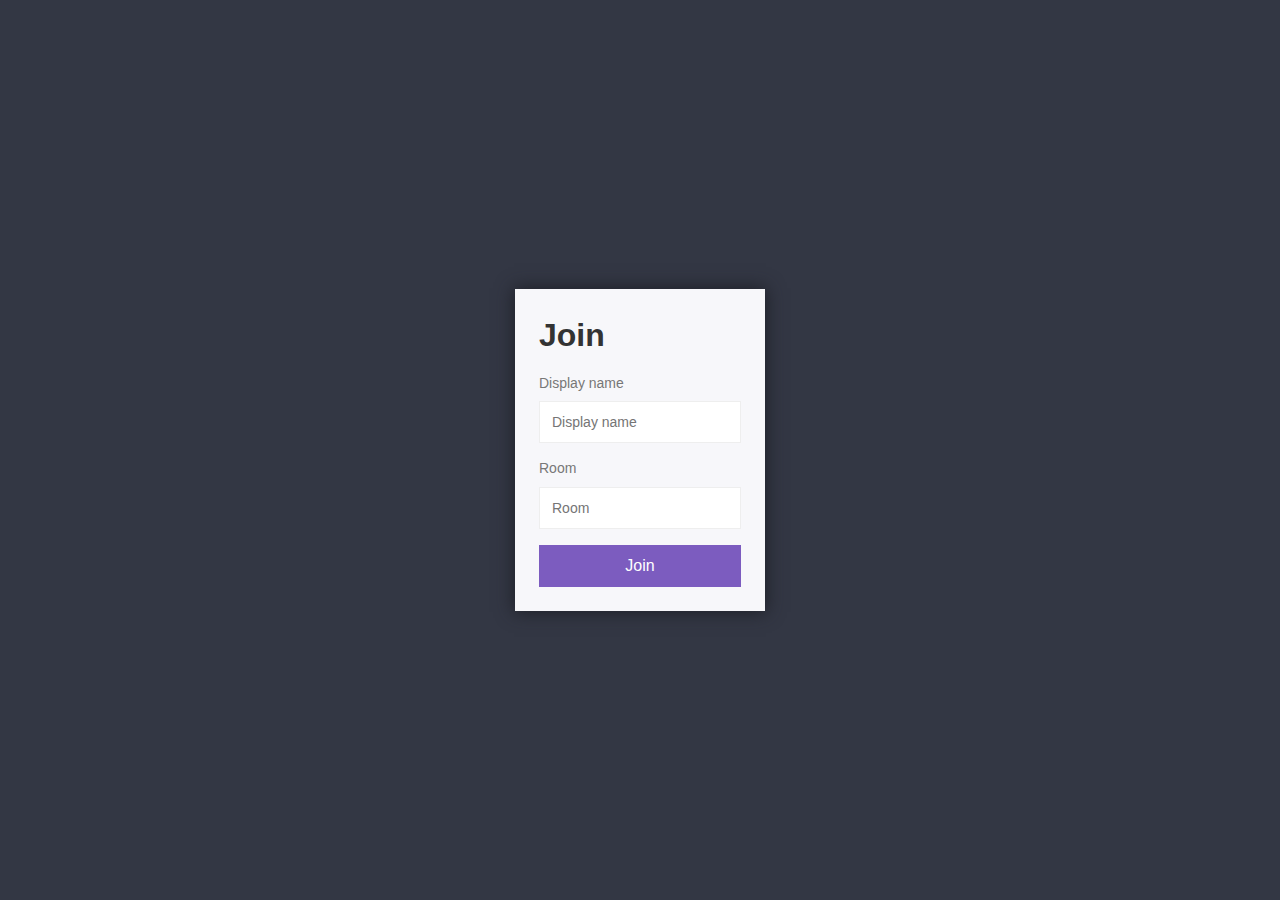
<file: index.html>
<!DOCTYPE html>
<html>
    <head>
        <title>Chat App</title>
        <link rel="stylesheet" href="css/styles.min.css">
        <link rel="shortcut icon" href="images.png">
    </head>
    <body>
        <div class="centered-form">
            <div class="centered-form__box">
                <h1>Join</h1>
                <form action="chat.html">
                    <label>Display name</label>
                    <input type="text" name="username" placeholder="Display name" required>
                    <label>Room</label>
                    <input type="text" name="room" placeholder="Room" required>
                    <button>Join</button>
                </form>
            </div>
        </div>
    </body>
</html>
</file>
<file: css/styles.min.css>
* {
  margin: 0;
  padding: 0;
  box-sizing: border-box;
}
html {
  font-size: 16px;
}
input {
  font-size: 14px;
}
body {
  line-height: 1.4;
  color: #333;
  font-family: Helvetica, Arial, sans-serif;
}

li {
	cursor: pointer;
  position: relative;
  padding: 12px 8px 12px 40px;
	list-style-type: none;
	margin-top: 30px;
	width: 200px;
	background: rgb(59, 235, 220);
	text-align: center;
  font-size: 18px;
  transition: 0.2s;
}

h1 {
  margin-bottom: 16px;
}
label {
  display: block;
  font-size: 14px;
  margin-bottom: 8px;
  color: #777;
}
input {
  border: 1px solid #eee;
  padding: 12px;
  outline: none;
}
button {
  cursor: pointer;
  padding: 12px;
  background: #7c5cbf;
  border: none;
  color: #fff;
  font-size: 16px;
  transition: background 0.3s ease;
}
button:hover {
  background: #6b47b8;
}
button:disabled {
  cursor: default;
  background: #7c5cbf94;
}
.centered-form {
  background: #333744;
  width: 100vw;
  height: 100vh;
  display: flex;
  justify-content: center;
  align-items: center;
}
.centered-form__box {
  box-shadow: 0 0 17px 1px #1d1f26;
  background: #f7f7fa;
  padding: 24px;
  width: 250px;
}
.centered-form button {
  width: 100%;
}
.centered-form input {
  margin-bottom: 16px;
  width: 100%;
}
.chat {
  display: flex;
}
.chat__sidebar {
  height: 100vh;
  color: #fff;
  background: #333744;
  width: 225px;
}
.chat__main {
  flex-grow: 1;
  display: flex;
  flex-direction: column;
  max-height: 100vh;
}
.chat__messages {
  flex-grow: 1;
  padding: 24px 24px 0;
}
.message {
  margin-bottom: 16px;
}
.message__name {
  font-weight: 600;
  font-size: 14px;
  margin-right: 8px;
}
.message__meta {
  color: #777;
  font-size: 14px;
}
.message a {
  color: #0070cc;
}
.compose {
  display: flex;
  flex-shrink: 0;
  margin-top: 16px;
  padding: 24px;
}
.compose form {
  display: flex;
  flex-grow: 1;
  margin-right: 16px;
}
.compose input {
  border: 1px solid #eee;
  width: 100%;
  padding: 12px;
  margin: 0 16px 0 0;
  flex-grow: 1;
}
.compose button {
  font-size: 14px;
}
.room-title {
  font-weight: 400;
  font-size: 22px;
  background: #2c2f3a;
  padding: 24px;
}
.list-title {
  font-weight: 500;
  font-size: 18px;
  margin-bottom: 4px;
  padding: 12px 24px 0;
}
.users {
  list-style-type: none;
  font-weight: 300;
  padding: 12px 24px 0;
}

.chat__sidebar {
  width: 25%;
}

.chat__sidebar input {
  margin: 10px 2px 5px 5px;
  border-radius: 4%;
}

.chat__sidebar li {
  background-color: teal;
  text-align: left;
}

#contacts {
  margin: 30px 10px 10px 10px;
}
</file>
